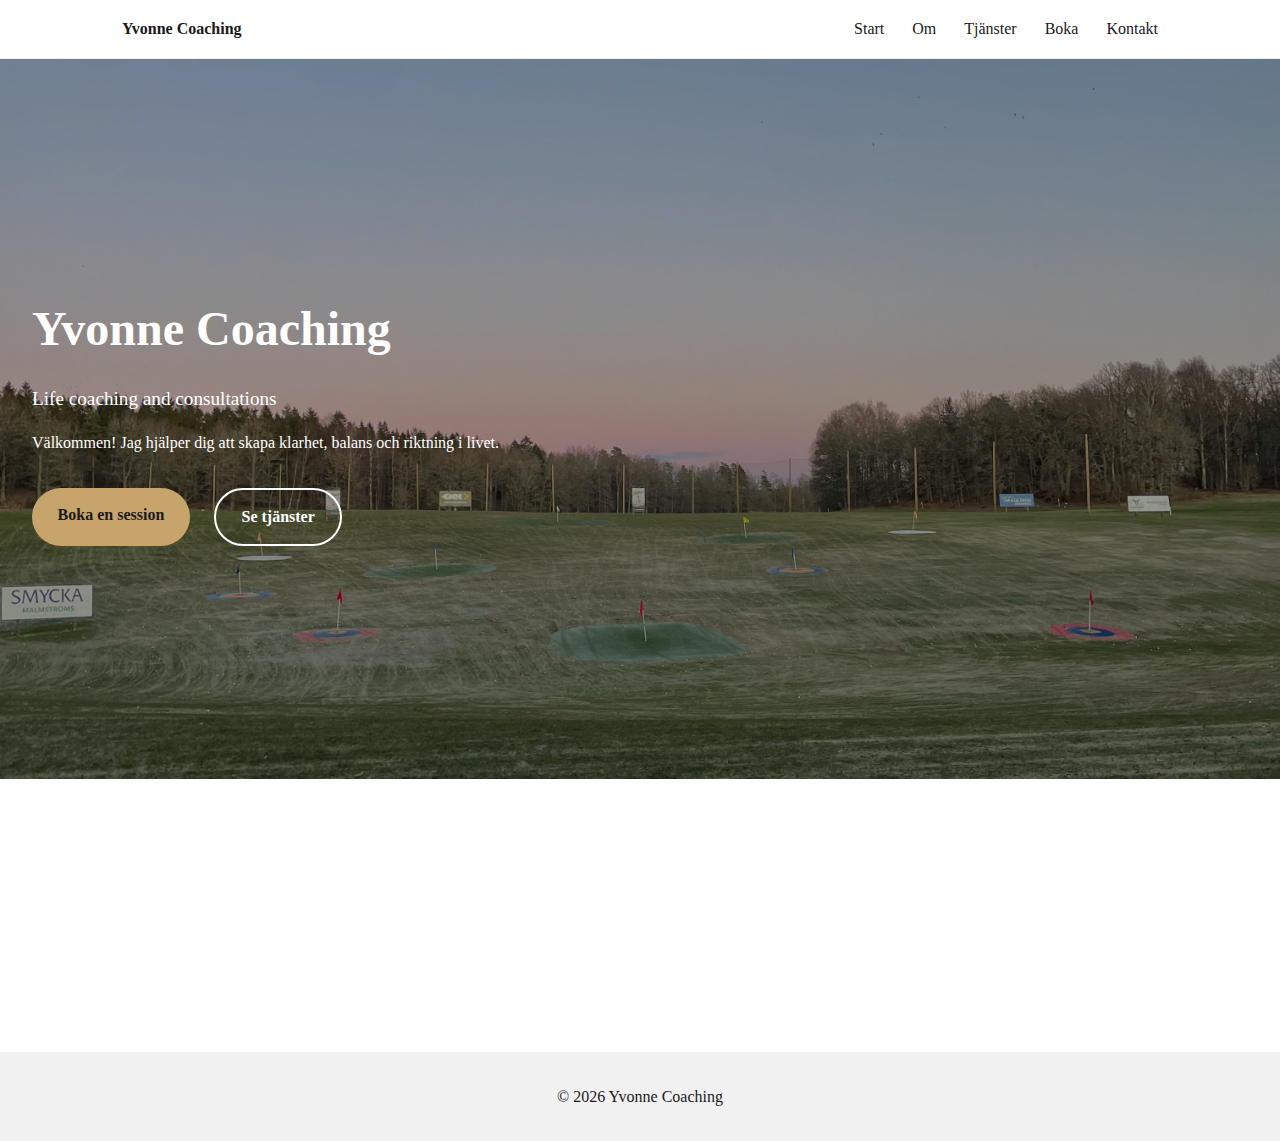
<file: index.html>
<!doctype html>
<html lang="sv">
<head>
  <meta charset="utf-8">
  <title>Yvonne Coaching</title>
  <meta name="viewport" content="width=device-width, initial-scale=1">
  <link rel="stylesheet" href="style.css">
  <script src="animations.js" defer></script>
</head>

<body>
  <header class="header">
    <nav class="nav">
      <a class="brand" href="index.html">Yvonne Coaching</a>
      <div class="menu">
        <a href="index.html">Start</a>
        <a href="om.html">Om</a>
        <a href="tjanster.html">Tjänster</a>
        <a href="boka.html">Boka</a>
        <a href="kontakt.html">Kontakt</a>
      </div>
    </nav>
  </header>

  <main>
    <!-- HERO med bild -->
    <section class="hero">
      <div class="hero-content">
        <h1>Yvonne Coaching</h1>
        <p class="subtitle">Life coaching and consultations</p>
        <p>Välkommen! Jag hjälper dig att skapa klarhet, balans och riktning i livet.</p>

        <div class="hero-buttons">
          <a href="boka.html" class="btn primary">Boka en session</a>
          <a href="tjanster.html" class="btn secondary">Se tjänster</a>
        </div>
      </div>
    </section>

    <!-- RESTEN av sidan i container -->
    <div class="container">
      <section class="grid">
        <article class="card animate-on-scroll">
          <h3>Klarhet</h3>
          <p>Hitta riktning och vad som faktiskt är viktigt för dig.</p>
        </article>

        <article class="card animate-on-scroll">
          <h3>Balans</h3>
          <p>Skapa vanor och gränser som håller – på riktigt.</p>
        </article>

        <article class="card animate-on-scroll">
          <h3>Trygghet</h3>
          <p>Bygg självförtroende och mod att ta nästa steg.</p>
        </article>
      </section>
    </div>
  </main>

  <footer class="footer">
    <p>© 2026 Yvonne Coaching</p>
  </footer>
</body>
</html>
</file>
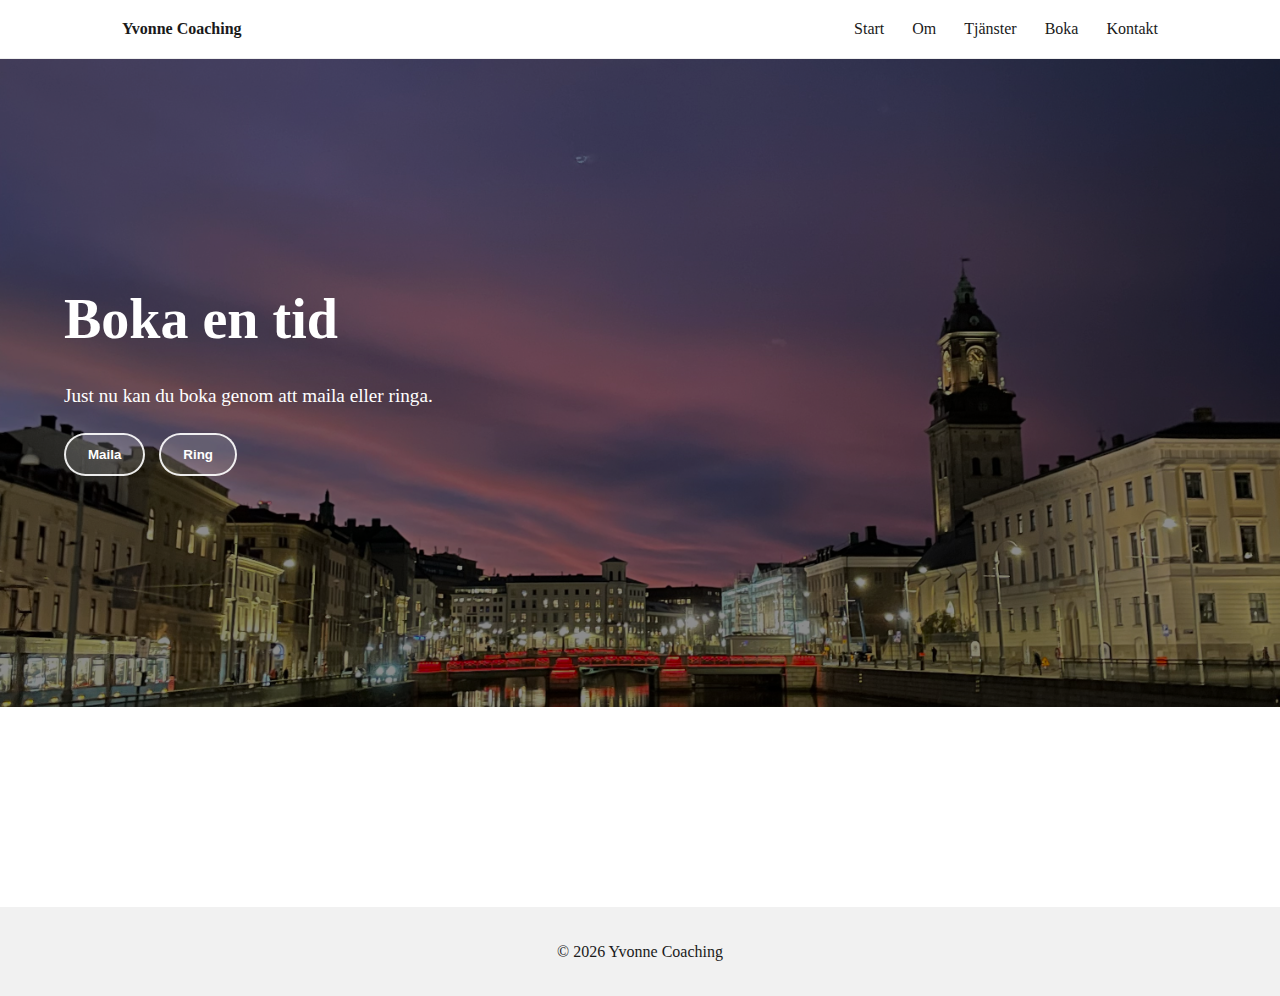
<file: boka.html>
<!doctype html>
<html lang="sv">
<head>
  <meta charset="utf-8">
  <title>Boka | Yvonne Coaching</title>
  <meta name="viewport" content="width=device-width, initial-scale=1">
  <link rel="stylesheet" href="style.css">
  <script src="animations.js" defer></script>
</head>

<body>
  <header class="header">
    <nav class="nav">
      <a class="brand" href="index.html">Yvonne Coaching</a>
      <div class="menu">
        <a href="index.html">Start</a>
        <a href="om.html">Om</a>
        <a href="tjanster.html">Tjänster</a>
        <a href="boka.html">Boka</a>
        <a href="kontakt.html">Kontakt</a>
      </div>
    </nav>
  </header>

  <main>
    <!-- HERO med egen bild för boka-sidan -->
    <section class="page-hero boka-hero">
      <div class="hero-content">
        <h1>Boka en tid</h1>
        <p class="subtitle">Just nu kan du boka genom att maila eller ringa.</p>

        <div class="bubble-row">
          <button class="bubble" type="button" onclick="toggleBox('mailBox')">Maila</button>
          <button class="bubble" type="button" onclick="toggleBox('phoneBox')">Ring</button>
        </div>

        <div class="reveal-wrap">
          <div id="mailBox" class="reveal">
            Mail: <a href="mailto:dinmamma@mail.se?subject=Bokning%20Yvonne%20Coaching">dinmamma@mail.se</a>
          </div>

          <div id="phoneBox" class="reveal">
            Telefon: <a href="tel:+46700000000">+46 70 000 00 00</a>
          </div>
        </div>
      </div>
    </section>

    <div class="container">
      <section class="section animate-on-scroll">
        <h2 style="margin:0 0 8px;">Nästa steg</h2>
        <p class="lead" style="margin:0;">
          Om du vill: skicka din bokningslänk (t.ex. Calendly) så bäddar jag in den så att bokningen sker direkt här på sidan.
        </p>
      </section>
    </div>
  </main>

  <footer class="footer">
    <p>© 2026 Yvonne Coaching</p>
  </footer>

  <script>
    function toggleBox(id){
      const mail = document.getElementById("mailBox");
      const phone = document.getElementById("phoneBox");
      const target = document.getElementById(id);

      if(id === "mailBox") phone.classList.remove("show");
      if(id === "phoneBox") mail.classList.remove("show");

      target.classList.toggle("show");
    }
  </script>
</body>
</html>
</file>
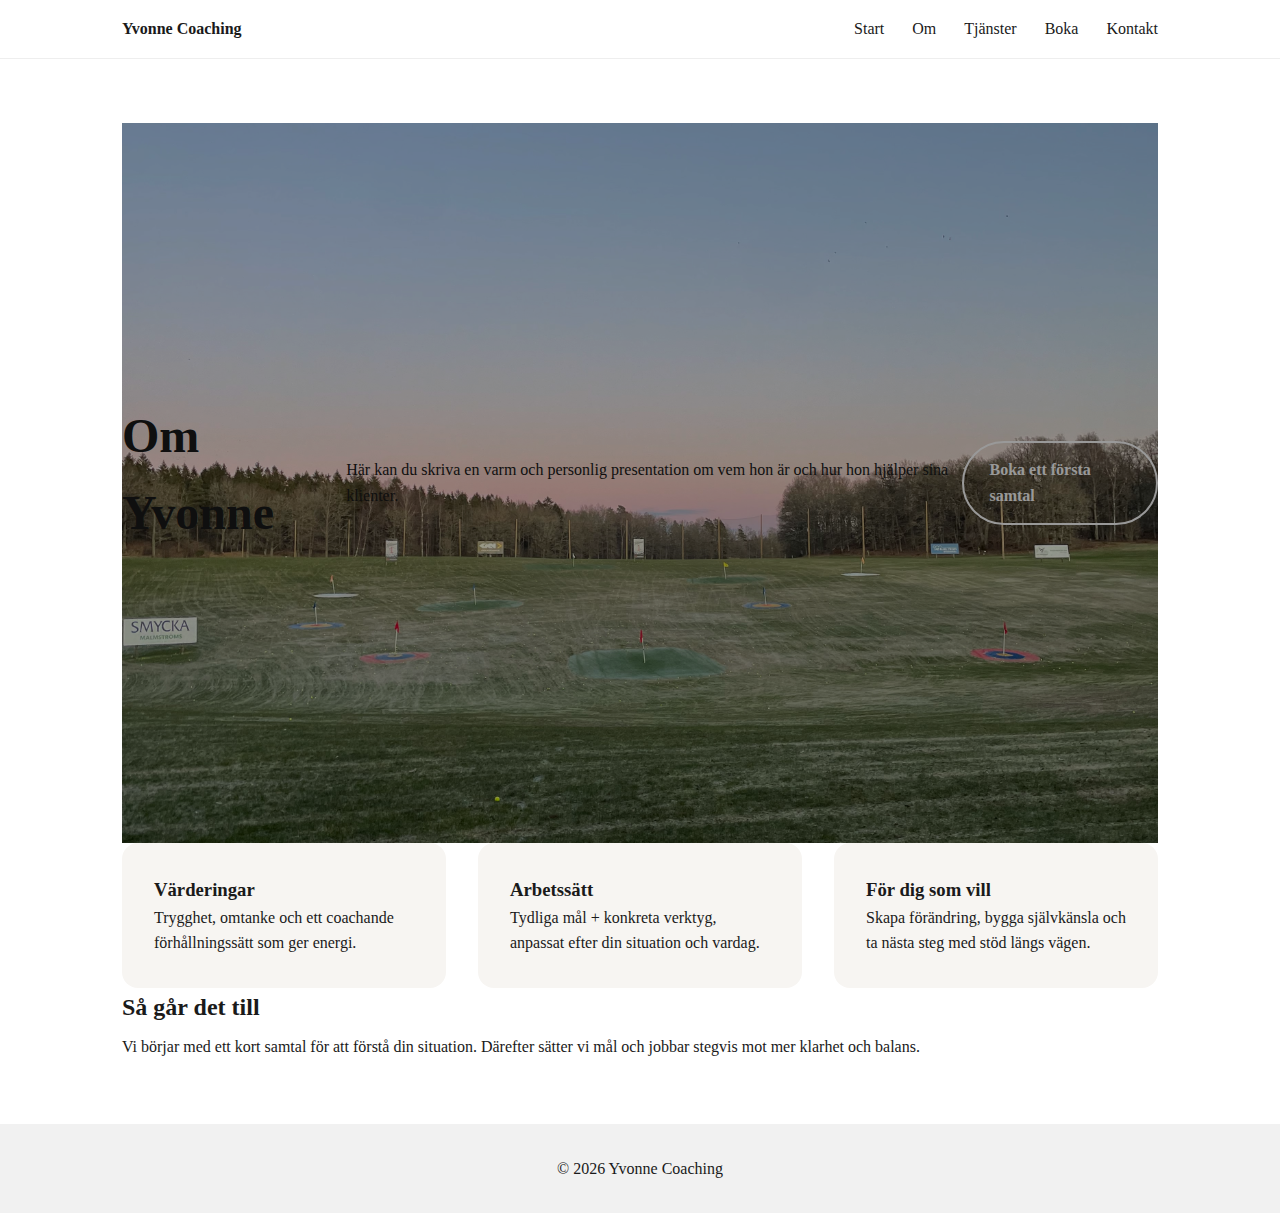
<file: om.html>
<!doctype html>
<html lang="sv">
<head>
  <meta charset="utf-8">
  <title>Om | Yvonne Coaching</title>
  <meta name="viewport" content="width=device-width, initial-scale=1">
  <link rel="stylesheet" href="style.css">

</head>

<body>
  <header class="header">
    <nav class="nav">
      <a class="brand" href="index.html">Yvonne Coaching</a>
      <div class="menu">
        <a href="index.html">Start</a>
        <a href="om.html">Om</a>
        <a href="tjanster.html">Tjänster</a>
        <a href="boka.html">Boka</a>
        <a href="kontakt.html">Kontakt</a>
      </div>
    </nav>
  </header>

  <main class="container">
    <section class="hero">
      <h1>Om Yvonne</h1>
      <p class="lead">
        Här kan du skriva en varm och personlig presentation om vem hon är och hur hon hjälper sina klienter.
      </p>
      <a class="btn secondary" href="boka.html">Boka ett första samtal</a>
    </section>

    <section class="grid">
      <article class="card">
        <h3>Värderingar</h3>
        <p>Trygghet, omtanke och ett coachande förhållningssätt som ger energi.</p>
      </article>
      <article class="card">
        <h3>Arbetssätt</h3>
        <p>Tydliga mål + konkreta verktyg, anpassat efter din situation och vardag.</p>
      </article>
      <article class="card">
        <h3>För dig som vill</h3>
        <p>Skapa förändring, bygga självkänsla och ta nästa steg med stöd längs vägen.</p>
      </article>
    </section>

    <section class="section">
      <h2 style="margin:0 0 8px;">Så går det till</h2>
      <p class="lead" style="margin:0;">
        Vi börjar med ett kort samtal för att förstå din situation. Därefter sätter vi mål och jobbar stegvis
        mot mer klarhet och balans.
      </p>
    </section>
  </main>

  <footer class="footer">
    <p>© 2026 Yvonne Coaching</p>
  </footer>
</body>
</file>
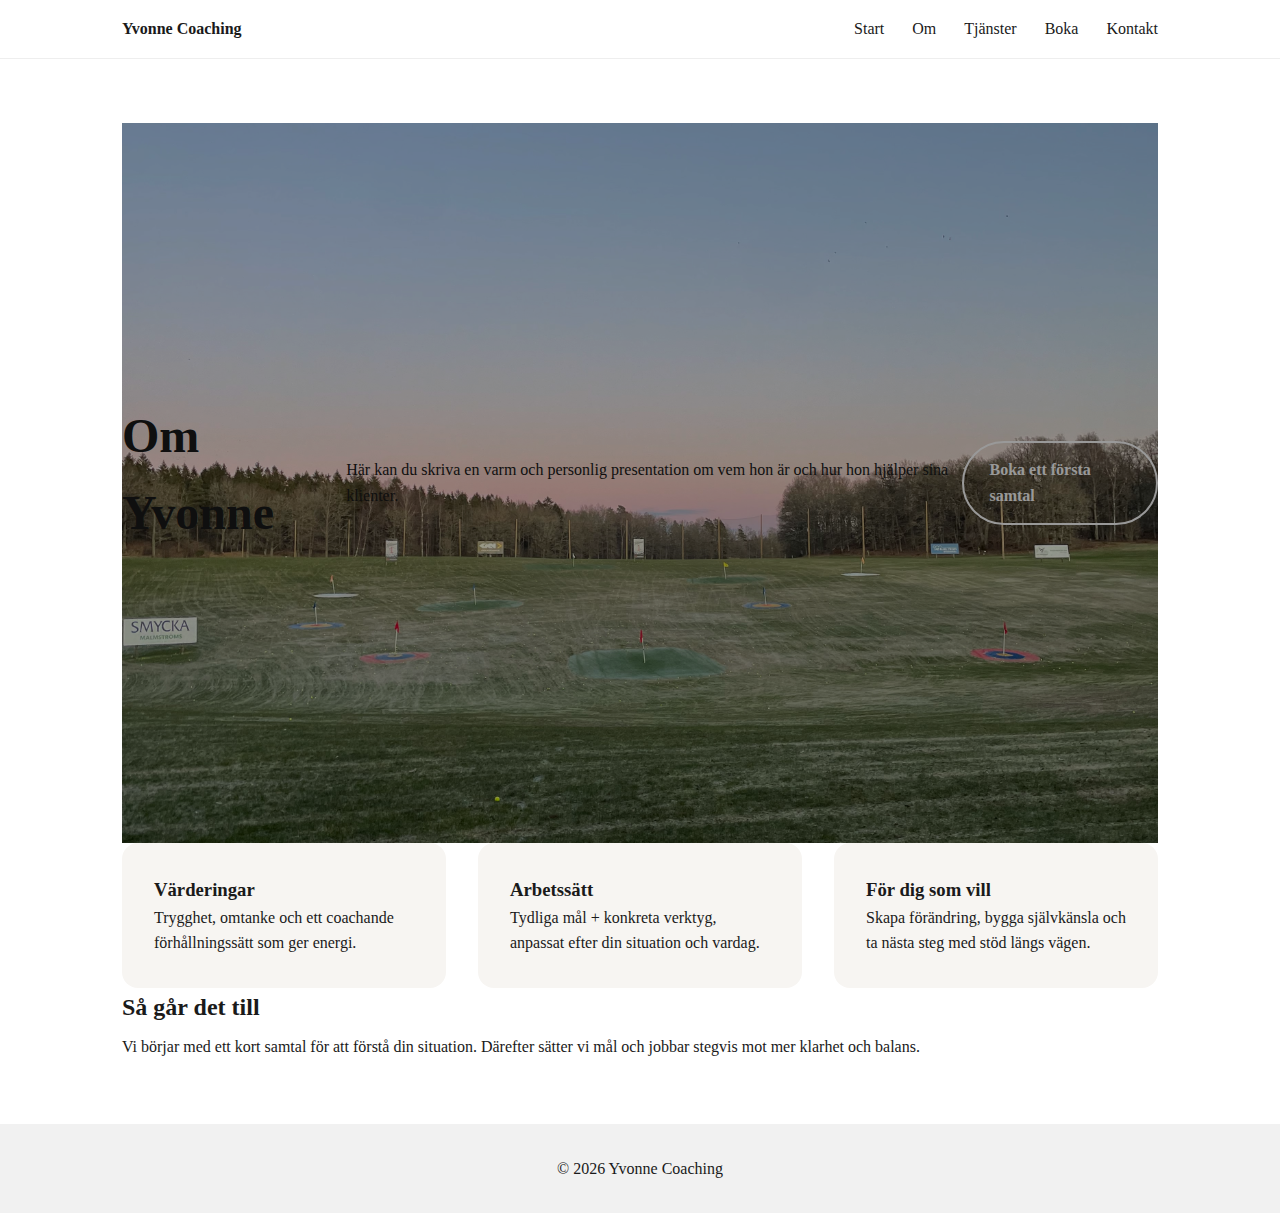
<file: tjanster.html>
<!doctype html>
<html lang="sv">
<head>
  <meta charset="utf-8">
  <title>Tjänster | Yvonne Coaching</title>
  <meta name="viewport" content="width=device-width, initial-scale=1">
  <link rel="stylesheet" href="style.css">

</head>

<body>
  <header class="header">
    <nav class="nav">
      <a class="brand" href="index.html">Yvonne Coaching</a>
      <div class="menu">
        <a href="index.html">Start</a>
        <a href="om.html">Om</a>
        <a href="tjanster.html">Tjänster</a>
        <a href="boka.html">Boka</a>
        <a href="kontakt.html">Kontakt</a>
      </div>
    </nav>
  </header>

  <main class="container">
    <section class="hero">
      <h1>Om Yvonne</h1>
      <p class="lead">
        Här kan du skriva en varm och personlig presentation om vem hon är och hur hon hjälper sina klienter.
      </p>
      <a class="btn secondary" href="boka.html">Boka ett första samtal</a>
    </section>

    <section class="grid">
      <article class="card">
        <h3>Värderingar</h3>
        <p>Trygghet, omtanke och ett coachande förhållningssätt som ger energi.</p>
      </article>
      <article class="card">
        <h3>Arbetssätt</h3>
        <p>Tydliga mål + konkreta verktyg, anpassat efter din situation och vardag.</p>
      </article>
      <article class="card">
        <h3>För dig som vill</h3>
        <p>Skapa förändring, bygga självkänsla och ta nästa steg med stöd längs vägen.</p>
      </article>
    </section>

    <section class="section">
      <h2 style="margin:0 0 8px;">Så går det till</h2>
      <p class="lead" style="margin:0;">
        Vi börjar med ett kort samtal för att förstå din situation. Därefter sätter vi mål och jobbar stegvis
        mot mer klarhet och balans.
      </p>
    </section>
  </main>

  <footer class="footer">
    <p>© 2026 Yvonne Coaching</p>
  </footer>
</body>
</file>
<file: style.css>
/* =========================
   RESET
========================= */
* {
  margin: 0;
  padding: 0;
  box-sizing: border-box;
}

/* =========================
   BAS
========================= */
body {
  font-family: "Georgia", serif;
  color: #1a1a1a;
  line-height: 1.6;
  background: #fff;
}

/* =========================
   HEADER / NAV
========================= */
.header {
  position: sticky;
  top: 0;
  background: white;
  border-bottom: 1px solid #eee;
  z-index: 100;
}

.nav {
  max-width: 1100px;
  margin: auto;
  padding: 1rem 2rem;
  display: flex;
  justify-content: space-between;
  align-items: center;
}

.brand {
  font-weight: bold;
  text-decoration: none;
  color: #1a1a1a;
}

.menu a {
  margin-left: 1.5rem;
  text-decoration: none;
  color: #1a1a1a;
}

/* =========================
   STARTSIDANS HERO (.hero)
========================= */
.hero {
  min-height: 80vh;
  background-image: url("assets/IMG_7785.jpeg");
  background-size: cover;
  background-position: center;
  position: relative;
  display: flex;
  align-items: center;
}

.hero::before {
  content: "";
  position: absolute;
  inset: 0;
  background: rgba(0,0,0,0.4);
}

.hero-content {
  position: relative;
  max-width: 700px;
  padding: 4rem 2rem;
  color: white;
}

.hero h1 {
  font-size: 3rem;
  margin-bottom: 1rem;
}

.subtitle {
  font-size: 1.2rem;
  margin-bottom: 1rem;
}

/* =========================
   KNAPPAR
========================= */
.hero-buttons {
  margin-top: 2rem;
  display: flex;
  gap: 1rem;
  flex-wrap: wrap;
}

.btn {
  padding: 0.9rem 1.6rem;
  border-radius: 999px;
  text-decoration: none;
  font-weight: 600;
  display: inline-block;
}

.btn.primary {
  background: #c7a46c;
  color: #1a1a1a;
}

.btn.secondary {
  border: 2px solid white;
  color: white;
}

.btn + .btn {
  margin-left: 8px;
}

/* =========================
   CONTENT
========================= */
.container {
  max-width: 1100px;
  margin: auto;
  padding: 4rem 2rem;
}

.section h2 {
  margin: 0 0 8px;
}

.section .lead {
  margin: 0;
}

.section .lead + .lead {
  margin-top: 10px;
}

/* =========================
   GRID / CARDS
========================= */
.grid {
  display: grid;
  grid-template-columns: repeat(auto-fit, minmax(220px, 1fr));
  gap: 2rem;
}

.card {
  background: #f7f5f2;
  padding: 2rem;
  border-radius: 16px;
}

/* =========================
   FOOTER
========================= */
.footer {
  text-align: center;
  padding: 2rem;
  background: #f1f1f1;
}

/* =========================
   HERO FÖR UNDERSIDOR (.page-hero)
   OBS: Bilden sätts direkt på .om-hero / .boka-hero
========================= */
.page-hero {
  min-height: 72vh;
  position: relative;
  display: flex;
  align-items: center;
  padding: 4rem 2rem;

  /* default om någon sida glömmer bild */
  background-color: #333;
  background-size: cover;
  background-position: center;
}

/* overlay */
.page-hero::after {
  content: "";
  position: absolute;
  inset: 0;
  background: rgba(0,0,0,0.45);
}

.page-hero .hero-content {
  position: relative;
  z-index: 2;
  color: white;
  max-width: 800px;
}

.page-hero .hero-content h1 {
  font-size: 3.5rem;
  margin-bottom: 1rem;
}

@media (max-width: 768px) {
  .page-hero .hero-content h1 {
    font-size: 2.5rem;
  }
}

/* =========================
   UNDERSIDOR: BAKGRUNDSBILDER
========================= */
.om-hero {
  background-image: url("assets/om.jpg");
}

.tjanster-hero {
  background-image: url("assets/tjanster.jpg");
}

.kontakt-hero {
  background-image: url("assets/kontakt.jpg");
}

.boka-hero {
  background-image: url("assets/boka.jpg");
}

/* =========================
   BOKA: VITA BUBBLOR + REVEAL
========================= */
.bubble-row {
  display: flex;
  gap: 14px;
  margin-top: 22px;
  flex-wrap: wrap;
}

.bubble {
  appearance: none;
  border: 2px solid rgba(255,255,255,0.9);
  background: rgba(255,255,255,0.15);
  color: white;
  font-weight: 700;
  padding: 12px 22px;
  border-radius: 999px;
  cursor: pointer;
  transition: transform .12s ease, background .12s ease;
}

.bubble:hover {
  transform: translateY(-1px);
  background: rgba(255,255,255,0.25);
}

.reveal-wrap {
  margin-top: 14px;
  display: grid;
  gap: 10px;
  max-width: 420px;
}

.reveal {
  display: none;
  background: rgba(255,255,255,0.95);
  color: #1a1a1a;
  padding: 12px 14px;
  border-radius: 14px;
}

.reveal a {
  color: #1a1a1a;
  text-decoration: underline;
}

.reveal.show {
  display: block;
}

/* =========================
   OM: VIT BUBBLA SOM LÄNK
========================= */
.bubble-link {
  display: inline-block;
  margin-top: 22px;
  padding: 12px 22px;
  border-radius: 999px;
  border: 2px solid rgba(255,255,255,0.9);
  background: rgba(255,255,255,0.15);
  color: white;
  text-decoration: none;
  font-weight: 700;
  transition: transform .12s ease, background .12s ease;
}

.bubble-link:hover {
  transform: translateY(-1px);
  background: rgba(255,255,255,0.25);
}

.bubble-link + .bubble-link {
  margin-left: 1rem;
}

/* =========================
   SCROLL ANIMATIONER
========================= */
/* Smooth scroll beteende */
html {
  scroll-behavior: smooth;
}

/* Keyframes för fade-in och slide-up */
@keyframes fadeInUp {
  from {
    opacity: 0;
    transform: translateY(30px);
  }
  to {
    opacity: 1;
    transform: translateY(0);
  }
}

@keyframes fadeIn {
  from {
    opacity: 0;
  }
  to {
    opacity: 1;
  }
}

/* Element som ska animeras startar dolda */
.animate-on-scroll {
  opacity: 0;
}

/* När element kommer in i vy */
.animate-on-scroll.animate-in {
  animation: fadeInUp 0.8s ease forwards;
}

/* Staggered animations för flera element */
.animate-on-scroll.animate-in:nth-child(1) {
  animation-delay: 0.1s;
}

.animate-on-scroll.animate-in:nth-child(2) {
  animation-delay: 0.2s;
}

.animate-on-scroll.animate-in:nth-child(3) {
  animation-delay: 0.3s;
}

.animate-on-scroll.animate-in:nth-child(4) {
  animation-delay: 0.4s;
}

/* Hero-innehåll animation */
.hero-content.animate-hero {
  animation: fadeIn 1.2s ease forwards;
}

/* Reducera animationer för användare som föredrar det */
@media (prefers-reduced-motion: reduce) {
  html {
    scroll-behavior: auto;
  }

  .animate-on-scroll,
  .animate-on-scroll.animate-in {
    animation: none;
    opacity: 1;
    transform: none;
  }
}
</file>
